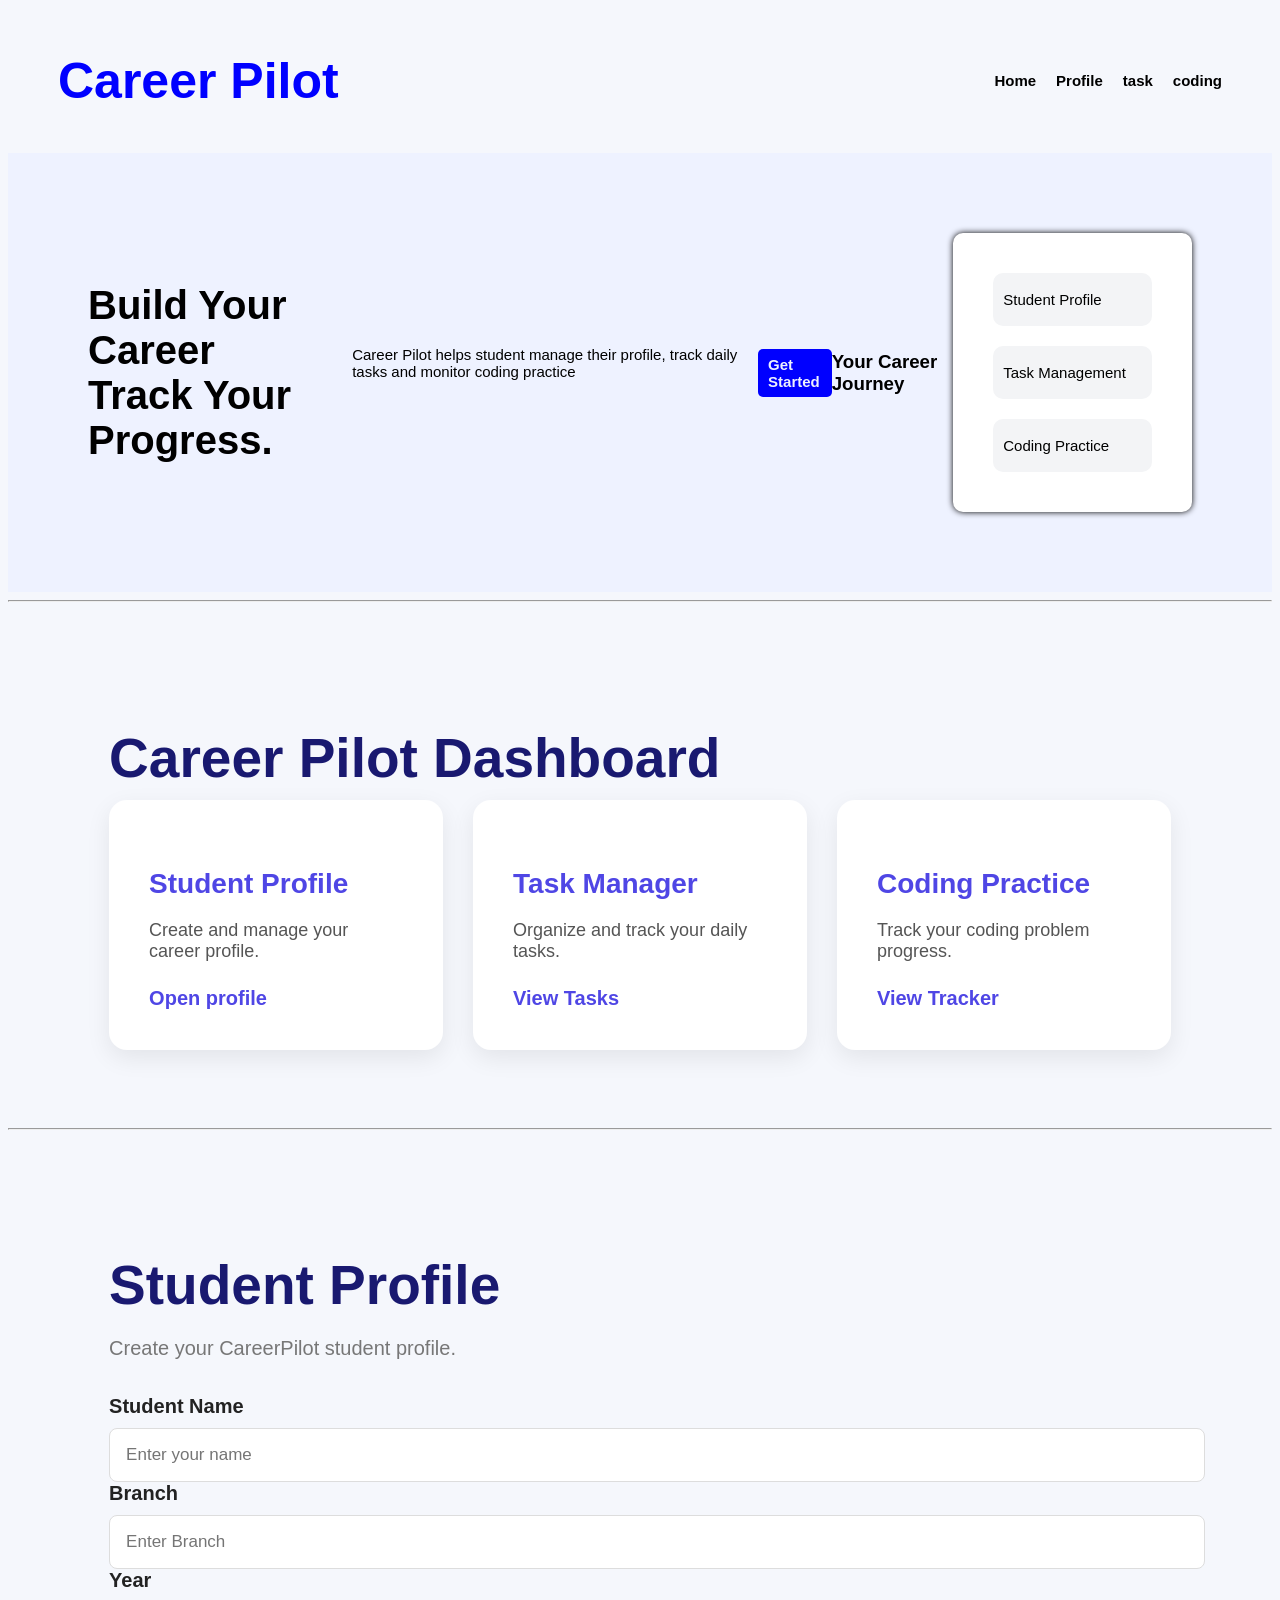
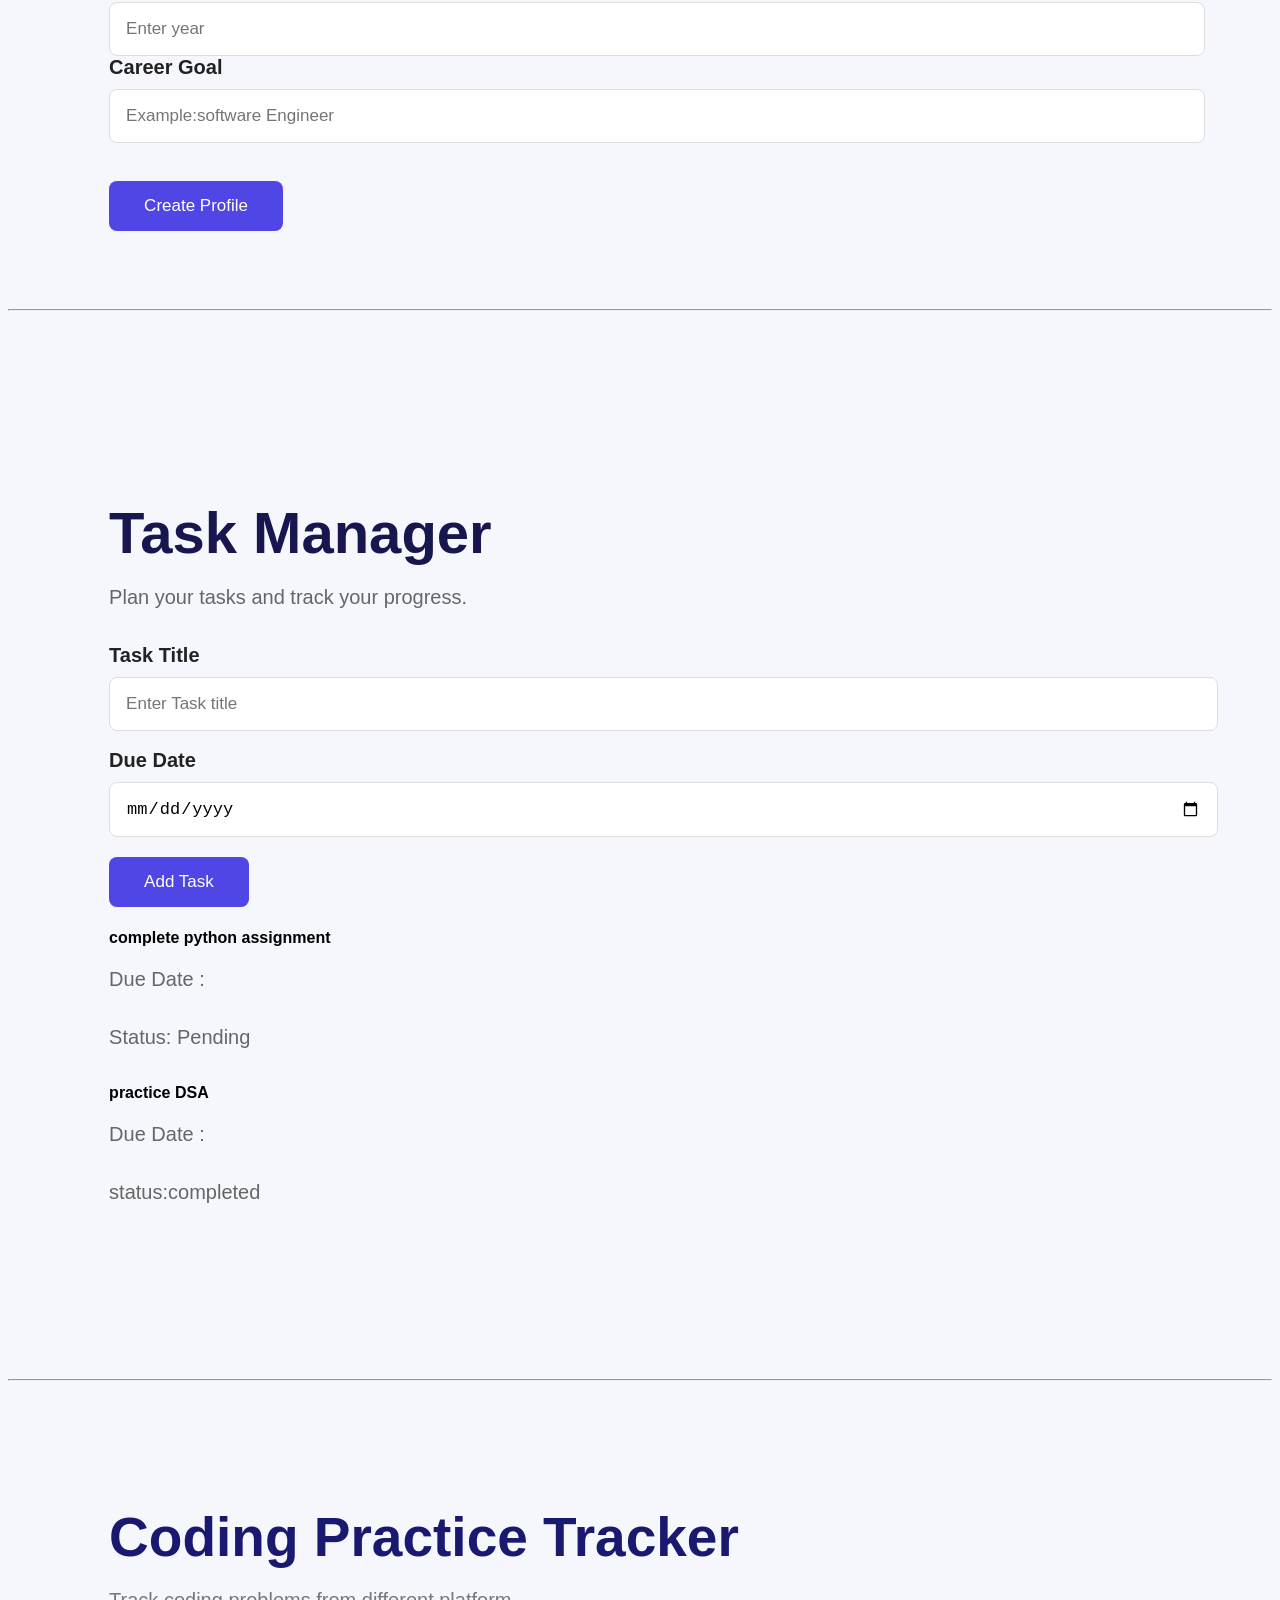
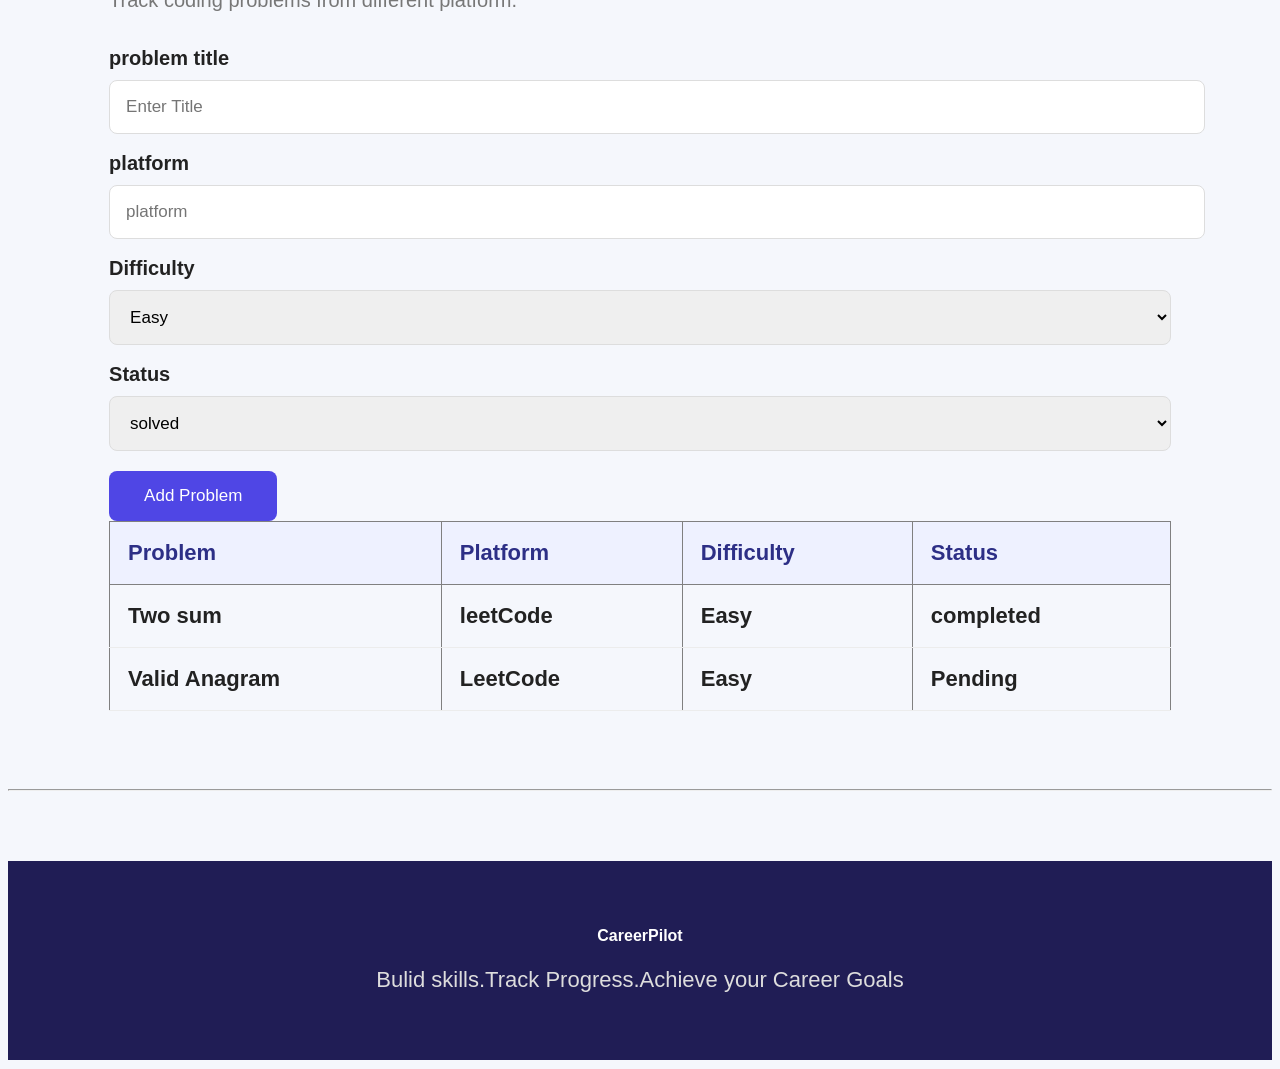
<file: index.html>
<!DOCTYPE html>
<html lang="en">
<head>
    <meta charset="UTF-8">
    <meta name="viewport" content="width=device-width, initial-scale=1.0">
    <title>Career Pilot</title>
    <link rel="stylesheet" href="style.css">
</head>
<body>
    <header  class="header">

        <h2>Career Pilot</h2>
    
      <nav class="navbar">
        <a href="#home">Home</a>
        <a href="#profile">Profile</a>
        <a href="#tasks">task</a>
        <a href="#coding">coding</a>    
      </nav> 
    </header>
    <main>
        <section id="home" class="hero">
            <div class="hero-content">
            <h1>Build Your Career<br>Track Your Progress.</h1>
        </div>
        <P>
            Career Pilot helps student manage their profile,
            track daily tasks and monitor coding practice
        </P>
        <a class="btn" href="#profile">Get Started</a>

        <h3>Your Career Journey</h3>
        <div class="hero-card">
        <ul>
            <li>Student Profile</li>
            <li>Task Management</li>
            <li>Coding Practice</li>
        </ul>
        </div>
        </section>
        <hr>
        <section class="dashbaord">
            <h2>Career Pilot Dashboard</h2>
            <span class="dash">

            <div class="dashboard-card1">
                <h3>Student Profile</h3>
                <p>Create and manage your career profile.</p>
                <a href="#profile">Open profile</a>
            </div>
            <div class="dashboard-card2" >
            
                <h3>Task Manager</h3>
                <p>Organize and track your daily tasks.</p>
                <a href="">View Tasks</a>
            </div>
                <div class="dashboard-card3">
                    <h3>Coding Practice</h3>
                    <p>Track your coding problem progress.</p>
                    <a href="">View Tracker</a>   
                </div>
                </span>
        </section>
<hr>
        <section>
            <h2>Student Profile</h2>
            <p>Create your CareerPilot student profile.</p>

            <form action="">
                <label for="">Student Name</label>
                <br>
                <input type="text" id="studentName" placeholder="Enter your name">
                 <br>
                 
                <label for="">Branch</label>
                <br>
                <input type="text"  id="branch" placeholder="Enter Branch">
                <br>

                <label for="">Year</label>
                <br>
                <input type="number" id="year" placeholder="Enter year">
                <br>

                <label for="">Career Goal</label>
                <br>
                <input type="text" id="careerGoal" placeholder="Example:software Engineer">
                <br><br>

                <button type="button" id="createprofileBtn" onclick="profile()">Create Profile</button>
            </form>
        </section>
        <hr>

        <section id="tasks">
            <h2>Task Manager</h2>
            <p>Plan your tasks and track your progress.</p>
            <form action="">
                <label for="">Task Title</label>
                <br>
                <input type="text" placeholder="Enter Task title">

                <br><br>

                <label>Due Date</label>
                <br>
                <input type="Date">



                <button type="button">Add Task</button>   
            </form>
            <div>
                
                    <h4>complete python assignment </h4>
                    <p>Due Date :</p>
                    <p>Status: Pending</p>

                    <h4>practice DSA</h4>
                    <p>Due Date :</p>
                    <p>status:completed</p>
            </div>
        </section>
        <hr>

        <section id="coding">
            <h2>Coding Practice Tracker</h2>
            <p>Track coding problems from different platform.</p>
            <form action="">
                <label for="">problem title</label>
                <br>
                <input type="text" placeholder="Enter Title">
                <br><br>
                <label for="">platform</label>
                <br>
                <input type="text" placeholder="platform">
                <br><br>
                <label for="">Difficulty</label>
                <br>
                <select>
                    <option>Easy</option>
                    <option>Medium</option>
                    <option>Hard</option>
                </select>
                <br><br>
                <label for="">Status
                    <br>
                    <select>
                        <option>solved</option>
                        <option>unsolved</option>
                    </select>
                    <button type="button">Add Problem</button>

                    <table border="1">
                        <thead>
                        <tr>
                            <th>Problem</th>
                            <th>Platform</th>
                            <th>Difficulty</th>
                            <th>Status</th>
                        </tr>
                       </thead>
                       <tbody>
                        <tr>
                            <td>Two sum</td>
                            <td>leetCode</td>
                            <td>Easy</td>
                            <td>completed</td>
                        </tr>
                        <tr>
                            <td>Valid Anagram</td>
                            <td>LeetCode</td>
                            <td>Easy</td>
                            <td>Pending</td>
                        </tr>
                       </tbody>  
                    </table>
                </label>

            </form>
               

        </section>
        <hr>
    </main> 
    <footer>
        <h4>CareerPilot</h4>
        <p>Bulid skills.Track Progress.Achieve your Career Goals</p>
    </footer>
   <script src="script.js"></script>

</body>
</html>
</file>
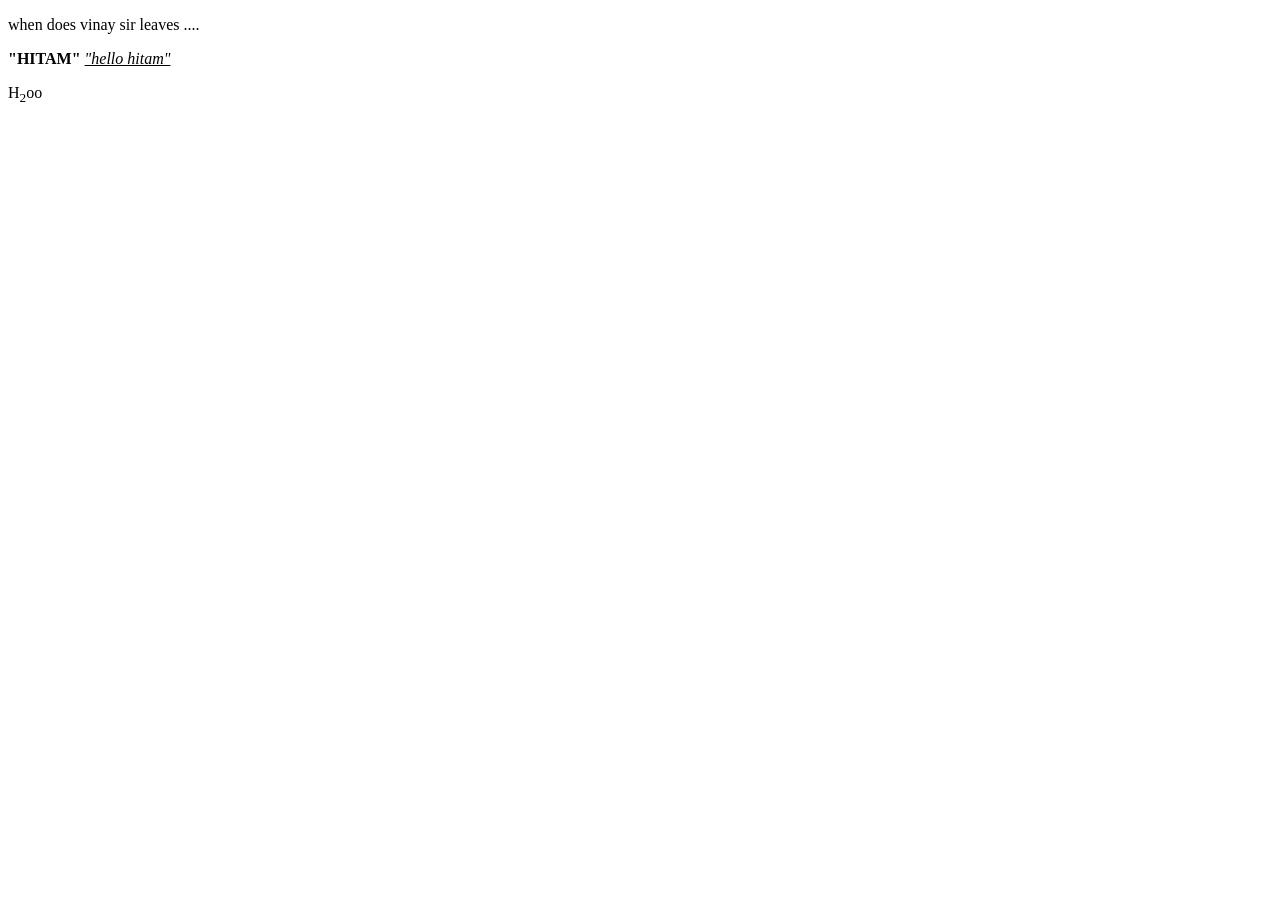
<file: demo.html>
<!DOCTYPE html>
<html lang="en">
<head>
    
    <title>career pilot</title>
</head>
<body>
    <p>when does vinay sir leaves ....</p>
   <b>"HITAM"</b>
   <i><u>"hello hitam"</u></i> 
   <p>H<sub>2</sub>oo</p>
</body>
</body>
</html>
</file>
<file: style.css>
.header{
    display: flex;
    justify-content: space-between;
    align-items: center;
    padding: 2px 50px;
}
.header h2{
    font-size: 50px;
    font-family: Arial, Helvetica, sans-serif;
    color: blue;
}
.navbar{
    display: flex;
    gap: 20px;
}
.navbar a{
    text-decoration: none;
    font-size: 15px;
    font-family: Arial, Helvetica, sans-serif;
    color: black;
    font-weight: bold;
    transition: color 0.3s ease;
}
.navbar a:hover{
    color: blue
}
.hero{
    display: flex;
    justify-content: space-between;
    align-items: center;

    padding: 80px;

    background-color: #EEF2FF;
}
.hero h1{
    font-size: 40px;
    color: black;
    font-family: Arial, Helvetica, sans-serif;
}
.hero p{
    font-size: 15px;
    color: black;
    font-family: Arial, Helvetica, sans-serif;
}
.btn{
    display : inline-block;
    padding: 7px 10px ;
    color: #EEF2FF;
    text-decoration: none;
    border-radius: 5px;
    font-family: Arial, Helvetica, sans-serif;
    font-size: 15px;
    font-weight: bold;

    background-color: blue;
}
.btn:hover{
    background-color: rgb(216, 206, 206);
}
.hero-card{
    width: 300px;
    background-color:white;
    padding:20px;
    border-radius: 10px;
    margin-left: auto;
    box-shadow: 0px 0px 6px;
}
.hero-card h3{
    color: blue;
    font-size: 20px;
    font-family: Arial, Helvetica, sans-serif;
    margin: 0;
}
.hero-card ul{
    list-style: none;
    padding: 0;
    margin: 20px;
}
.hero-card li{
    background-color: #F3F4F6;
    padding: 18px 10px;
    margin-bottom: 20px;
    border-radius: 10px;
    font-size: 15px;
    font-family: Arial, Helvetica, sans-serif;
}
.dashboard{
    padding:70px 8%;
}
.dashboard h2{
    font-size:40px;
    margin-bottom:40px;
    color:#191970;
}
.dash{
    display:flex;
    gap:30px;
}
.dashboard-card,
.dashboard-card1{
    background:white;
    padding:40px;
    width:100%;
    border-radius:18px;
    box-shadow:0 10px 25px rgba(0,0,0,.08);
    transition:.3s;
}
.dashboard-card:hover,
.dashboard-card1:hover{
    transform:translateY(-8px);
}
.dashboard-card h3,
.dashboard-card1 h3{
    color:#4f46e5;
    margin-bottom:18px;
    font-size:32px;
}
.dashboard-card p,
.dashboard-card1 p{
    color:#555;
    margin-bottom:25px;
    font-size:19px;
}
.dashboard-card a,
.dashboard-card1 a{
    text-decoration:none;
    color:#4f46e5;
    font-weight:600;
    font-size:22px;
}
section{
    padding:70px 8%;
}
section h2{
    font-size:55px;
    color:#191970;
    margin-bottom:10px;
}
section p{
    color:#777;
    margin-bottom:35px;
    font-size:20px;
}
.profile-form,
.task-form,
.coding-form{
    background:white;
    padding:40px;
    border-radius:18px;
    box-shadow:0 10px 25px rgba(0,0,0,.08);
}
label{
    font-size:20px;
    font-weight:600;
    color:#222;
}
input,
select{
    width:100%;
    padding:16px;
    margin-top:10px;
    border:1px solid #ddd;
    border-radius:8px;
    font-size:17px;
}
button{
    margin-top:20px;
    background:#4f46e5;
    color:white;
    border:none;
    padding:15px 35px;
    border-radius:8px;
    cursor:pointer;
    font-size:17px;
}
button:hover{
    background:#3629d3;
}
.dashboard{
    padding:70px;
}
.dashboard h2{
    font-size:42px;
    color:#1b1b59;
    margin-bottom:40px;
}
.dash{
    display:flex;
    gap:30px;
}
.dashboard-card1,
.dashboard-card2,
.dashboard-card3{
    background:#fff;
    width:33%;
    padding:40px;
    border-radius:18px;
    box-shadow:0 8px 25px rgba(0,0,0,.08);
    transition:.3s;
}
.dashboard-card1:hover,
.dashboard-card2:hover,
.dashboard-card3:hover{
    transform:translateY(-8px);
}
.dashboard-card1 h3,
.dashboard-card2 h3,
.dashboard-card3 h3{
    color:#4f46e5;
    margin-bottom:20px;
    font-size:28px;
}
.dashboard-card1 p,
.dashboard-card2 p,
.dashboard-card3 p{
    color:#555;
    margin-bottom:25px;
    font-size:18px;
}
.dashboard-card1 a,
.dashboard-card2 a,
.dashboard-card3 a{
    text-decoration:none;
    color:#4f46e5;
    font-weight:bold;
    font-size:20px;
}
#tasks{
    width:85%;
    margin:70px auto;
}
#tasks h2{
    font-size:58px;
    color:#18164f;
    margin-bottom:10px;
}
#tasks p{
    color:#666;
    font-size:20px;
    margin-bottom:35px;
}
.task-form{
    display:flex;
    gap:18px;
    margin-bottom:35px;
}
.task-form input[type="text"]{
    flex:1;
    height:58px;
    padding:0 18px;
    border:1px solid #ddd;
    border-radius:10px;
    font-size:18px;
    outline:none;
}
.task-form input[type="date"]{
    width:44%;
    height:58px;
    padding:0 18px;
    border:1px solid #ddd;
    border-radius:10px;
    font-size:18px;
    outline:none;
}
.task-form button{
    width:140px;
    border:none;
    background:#4f46e5;
    color:#fff;
    border-radius:10px;
    font-size:22px;
    font-weight:bold;
    cursor:pointer;
}
.task-form button:hover{
    background:#3e35d6;
}
.task-card{
    background:#fff;
    border-radius:18px;
    padding:28px;
    margin-bottom:20px;
    display:flex;
    justify-content:space-between;
    align-items:center;
    box-shadow:0 8px 25px rgba(0,0,0,.08);
}
.task-card h4{
    font-size:22px;
    color:#1d223f;
    margin-bottom:8px;
}
.task-card p{
    font-size:16px;
    color:#666;
    margin:0;
}
.pending{
    background:#fff2c7;
    color:#a56b00;
    padding:10px 22px;
    border-radius:30px;
    font-size:18px;
}
.completed{
    background:#d8f8e8;
    color:#067a53;

    padding:10px 22px;

    border-radius:30px;

    font-size:18px;

}

body{
    background:#f5f7fc;
    font-family:Arial, Helvetica, sans-serif;
}
/* Background */

body{
    background:#f5f7fc;
    font-family:Arial, Helvetica, sans-serif;
}

/* Profile Section */

#profile{
    width:85%;
    margin:70px auto;
}

#profile h2{
    font-size:58px;
    color:#17195c;
    margin-bottom:8px;
}

#profile p{
    font-size:20px;
    color:#666;
    margin-bottom:35px;
}

/* Form */

.profile-form{

    background:#fff;

    padding:45px;

    border-radius:20px;

    display:grid;

    grid-template-columns:1fr 1fr;

    gap:28px;

    box-shadow:0 10px 30px rgba(0,0,0,.08);

}

/* Labels */

.form-group label{

    display:block;

    font-size:20px;

    font-weight:bold;

    margin-bottom:10px;

    color:#222;

}

/* Inputs */

.form-group input{

    width:100%;

    height:55px;

    border:1px solid #d8d8d8;

    border-radius:8px;

    padding:0 16px;

    font-size:18px;

    outline:none;

}

.form-group input:focus{

    border:1px solid #4f46e5;

}

/* Career Goal */

.full{

    grid-column:1/3;

}

/* Button */

.profile-form button{

    width:170px;

    height:50px;

    background:#4f46e5;

    color:#fff;

    border:none;

    border-radius:8px;

    font-size:18px;

    font-weight:bold;

    cursor:pointer;

}

.profile-form button:hover{

    background:#392fd8;

}
.code-form{
    display:grid;
    grid-template-columns:2fr 2fr 120px 130px 160px;
    gap:18px;
    margin-bottom:35px;
}

.table-card{
    background:#fff;
    border-radius:18px;
    padding:30px;
    box-shadow:0 10px 30px rgba(0,0,0,.08);
}

table{
    width:100%;
    border-collapse:collapse;
}

th{
    background:#eef1ff;
    color:#2d2f86;
    padding:18px;
    text-align:left;
    font-size:22px;
}

td{
    padding:18px;
    font-size:22px;
    border-bottom:1px solid #ececec;
}

/* Footer */

footer{
    background:#201d55;
    color:#fff;
    text-align:center;
    padding:45px 20px;
    margin-top:70px;
}

footer h2{
    font-size:34px;
    margin-bottom:15px;
}

footer p{
    font-size:22px;
    color:#ddd;
}

/* Responsive */

@media(max-width:900px){

    h1{
        font-size:36px;
    }

    .subtitle{
        font-size:18px;
    }

    .form-grid,
    .task-form,
    .code-form{
        grid-template-columns:1fr;
    }

    .full-width{
        grid-column:auto;
    }

    .task-card{
        flex-direction:column;
        align-items:flex-start;
        gap:15px;
    }

    table{
        display:block;
        overflow-x:auto;
    }
}
</file>
